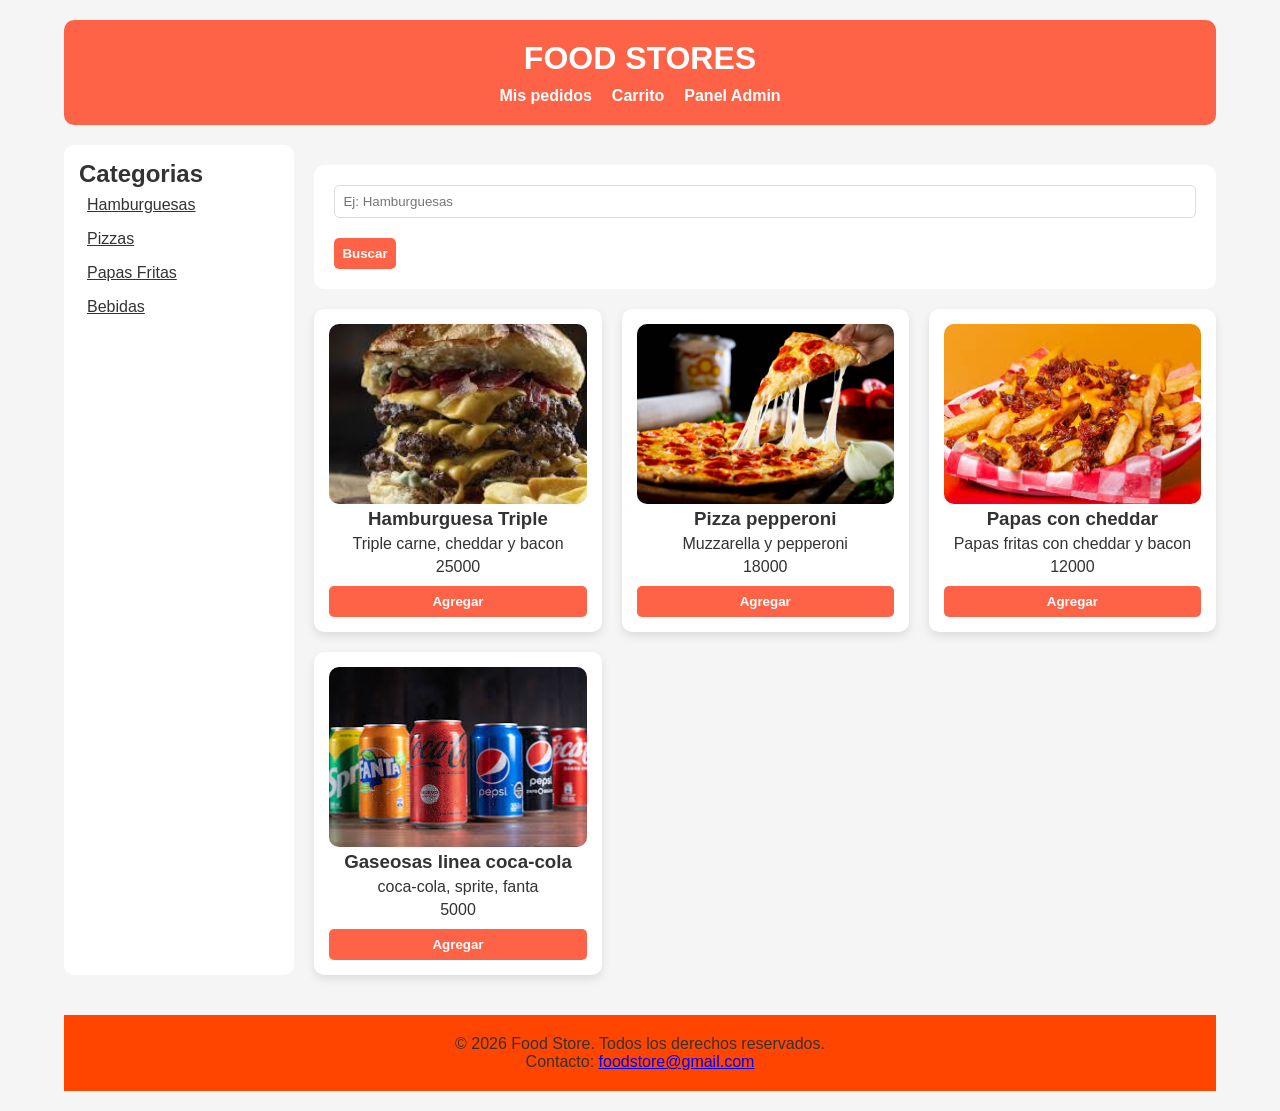
<file: index.html>
<!DOCTYPE html>
<html lang="es">
<head>
    <meta charset="UTF-8">
    <meta name="viewport" content="width=device-width, initial-scale=1.0">
    <link rel="stylesheet" href="css/styles.css">
    <link rel="icon" href="assets/img/favicon.png" type="image/png">
    <title>Food Store</title>
</head>
<body>
    <div class="container">
        <header>
            <h1>Food Stores</h1>
            <nav>
                <ul>
                    <li><a href="#">Mis pedidos</a></li>
                    <li><a href="#">Carrito</a></li>
                    <li><a href="admin.html">Panel Admin</a></li>
                </ul>
            </nav>
        </header>
        <div class="layout">

        
        <aside>
            <h2>Categorias</h2>
            <ul id="lista-categorias"></ul>
        </aside>
        <main>

            <form>
                <input type="text" placeholder="Ej: Hamburguesas"/>
                <button type="submit">Buscar</button>
            </form>
            
            <section id="contenedor-productos"></section>

        </main>
        </div>
        <footer>
            <p>© 2026 Food Store. Todos los derechos reservados.</p>
            <p>Contacto: <a href="#">foodstore@gmail.com</a></p>
        </footer>
    </div>
    <script src="./js/data.js"></script>
    <script src="./js/main.js"></script>
    </body>
</html>
</file>
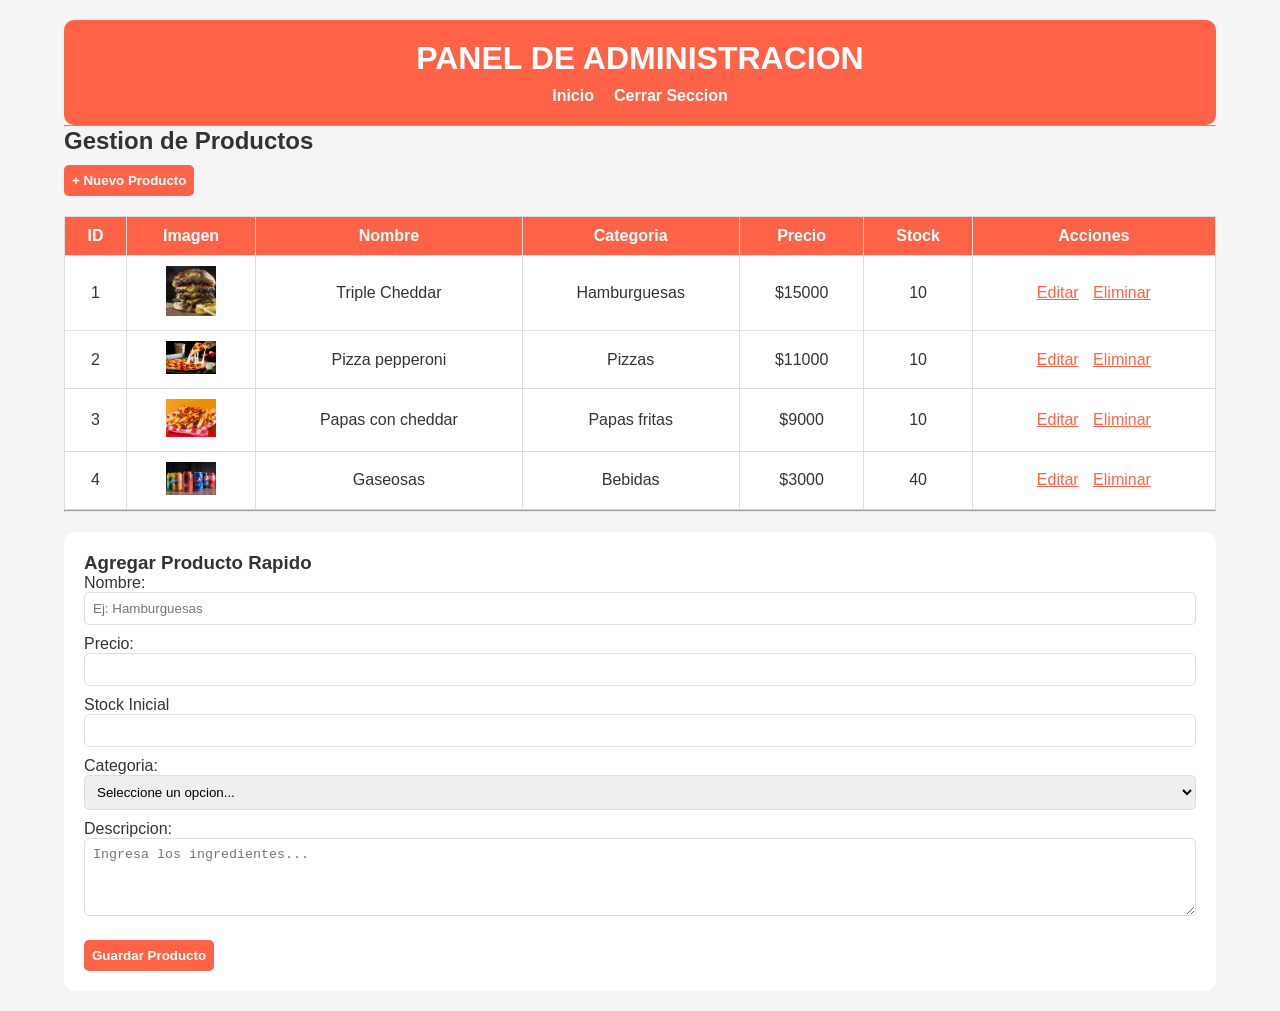
<file: admin.html>
<!DOCTYPE html>
<html lang="es">
<head>
    <meta charset="UTF-8">
    <meta name="viewport" content="width=device-width, initial-scale=1.0">
    <link rel="stylesheet" href="css/styles.css">
    <link rel="icon" href="assets/img/favicon.png" type="image/png">
    <title>Panel de Administracion</title>
</head>
<body>
    <div class="container">
    <header>
        <h1>Panel de Administracion</h1>
        <nav>
            <ul>
                <li><a href="index.html">Inicio</a></li>
                <li><a href="#">Cerrar Seccion</a></li>
            </ul>
        </nav>
    </header>
        
    <hr>

    <h2>Gestion de Productos</h2>
    <button>+ Nuevo Producto</button>
    
    <table border="1">
        <thead>
            <tr>
                <th>ID</th>
                <th>Imagen</th>
                <th>Nombre</th>
                <th>Categoria</th>
                <th>Precio</th>
                <th>Stock</th>
                <th>Acciones</th>
            </tr>
        </thead>

        <tbody>
            <tr>
                <td>1</td>
                <td><img src="assets/img/hambur.jpg" width="50" alt="Hamburguesa triple cheddar"></td>
                <td>Triple Cheddar</td>
                <td>Hamburguesas</td>
                <td>$15000</td>
                <td>10</td>
                <td>
                    <a href="#">Editar</a>
                    <a href="#">Eliminar</a>
                </td>
            </tr>
            <tr>
                <td>2</td>
                <td><img src="assets/img/pizza.jpg" width="50" alt="Pizza de pepperoni"></td>
                <td>Pizza pepperoni</td>
                <td>Pizzas</td>
                <td>$11000</td>
                <td>10</td>
                <td>
                    <a href="#">Editar</a>
                    <a href="#">Eliminar</a>
                </td>
            </tr>
            <tr>
                <td>3</td>
                <td><img src="assets/img/papas.jpg" width="50" alt="Papas fritas con cheddar"></td>
                <td>Papas con cheddar</td>
                <td>Papas fritas</td>
                <td>$9000</td>
                <td>10</td>
                <td>
                    <a href="#">Editar</a>
                    <a href="#">Eliminar</a>
                </td>
            </tr>
            <tr>
                <td>4</td>
                <td><img src="assets/img/gaseosas.jpg" width="50" alt="Gaseosas surtidas"></td>
                <td>Gaseosas</td>
                <td>Bebidas</td>
                <td>$3000</td>
                <td>40</td>
                <td>
                    <a href="#">Editar</a>
                    <a href="#">Eliminar</a>
                </td>
            </tr>
        </tbody>
    </table>

    <hr>

    <form> 
        <h3>Agregar Producto Rapido</h3>

        <label for="nombre">Nombre:</label>
        <input id="nombre" type="text" name="nombre" placeholder="Ej: Hamburguesas"/>
        
        <br>

        <label for="precio">Precio:</label>
        <input id="precio" type="number" name="Precio"/> 
        
        <br>

        <label for="stock">Stock Inicial</label>
        <input id="stock" type="number" name="Stock"/>

        <br>

        <label for="categoria">Categoria:</label>
        <select id="categoria" name="categoria">
            <option value="">Seleccione un opcion...</option>
            <option>Hamburguesas</option>
            <option>Pizzas</option>
            <option>Papas fritas</option>
            <option>Bebidas</option>
        </select>

        <br>

        <label for="descripcion">Descripcion:</label>
        <br>
        <textarea id="descripcion" name="descripcion" rows="4" cols="30" placeholder="Ingresa los ingredientes..."></textarea>
        
        <br>

        <button type="submit">Guardar Producto</button>

    </form>
    </div>
</body>
</html>
</file>
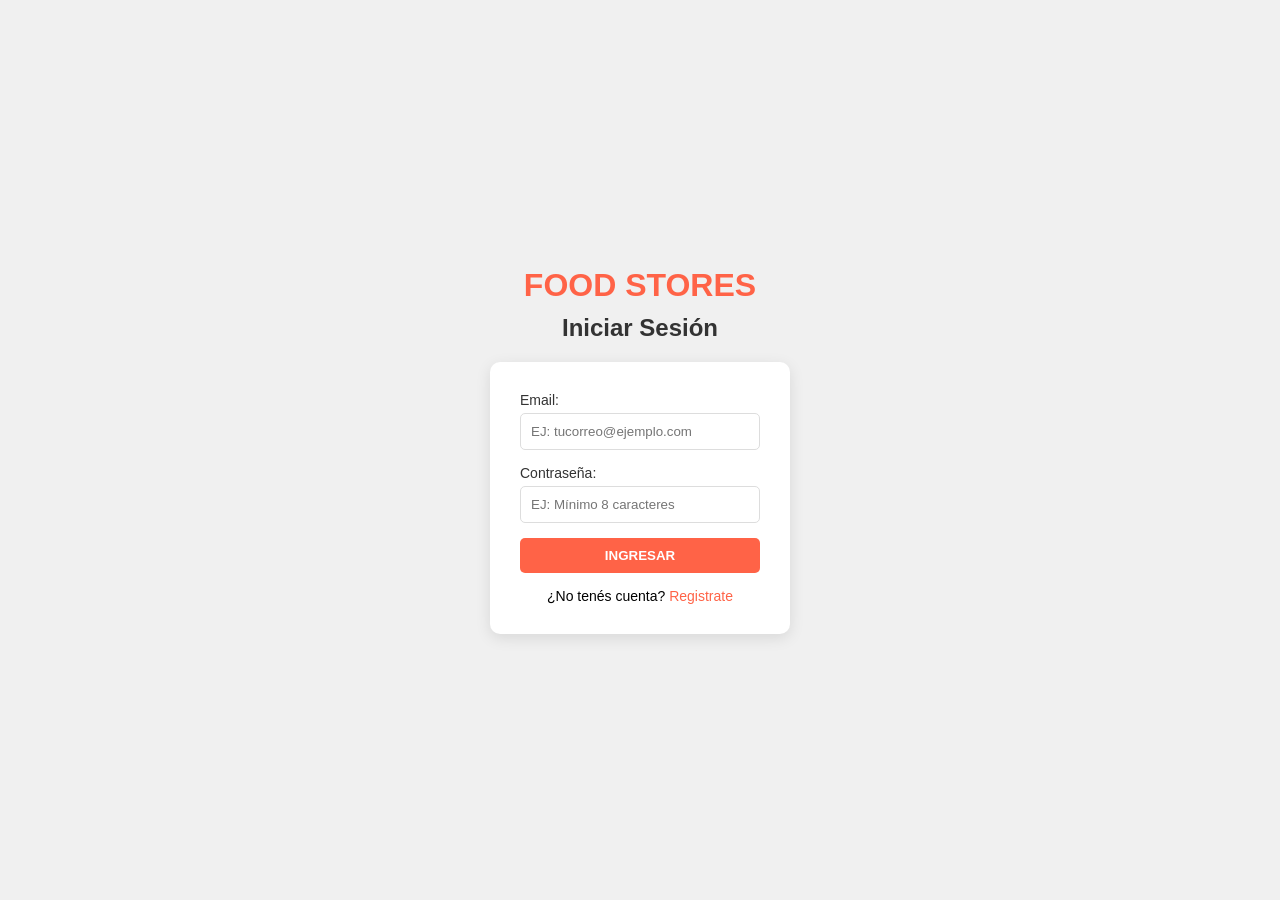
<file: login.html>
<!DOCTYPE html>
<html lang="es">
<head>
    <meta charset="UTF-8">
    <meta name="viewport" content="width=device-width, initial-scale=1.0">
    <link rel="stylesheet" href="css/login.css">
    <title>Food Store</title>
    <link rel="icon" href="assets/img/favicon.png" type="image/png">
</head>
<body>
    <div class="container">
        <h1>Food Stores</h1>
        <h2>Iniciar Sesión</h2>
        
        <form>
            <label for="email">Email:</label>
            <input id="email" type="email" placeholder="EJ: tucorreo@ejemplo.com" required/>
            
            <label for="password" >Contraseña:</label>
            <input id="password" type="password" placeholder="EJ: Mínimo 8 caracteres" required/>
            
            <button type="submit">INGRESAR</button>
            
            <p>¿No tenés cuenta? <a href="#">Registrate</a></p>
        </form>   
    </div>
</body>
</html>
</file>
<file: css/styles.css>
/* plantilla de colores */
:root {
  --color-primario: #ff6347;
  --color-secundario: #ff4500;
  --color-fondo: #f5f5f5;
  --color-texto: #333;
  --color-blanco: #fff;
  --color-borde: #ddd;
}

/* reset */
* {
  margin: 0;
  padding: 0;
  box-sizing: border-box;
}

/* body */
body {
  font-family: Arial, sans-serif;
  background-color: var(--color-fondo);
  color: var(--color-texto);
}

/* contenedor */
.container {
  width: 90%;
  max-width: 1200px;
  margin: 20px auto;
  
}

/* header */
header {
  background-color: var(--color-primario);
  color: var(--color-blanco);
  padding: 20px;
  border-radius: 10px;
  text-align: center;
}

header h1 {
  margin-bottom: 10px;
  text-transform: uppercase;
}

/* nav */
nav ul {
  display: flex;
  justify-content: center;
  gap: 20px;
  list-style: none;
}

nav a {
  color: var(--color-blanco);
  text-decoration: none;
  font-weight: bold;
}

nav a:hover {
  text-decoration: underline;
}
 
/* ----------------- index ----------------*/

/* menu lateral */

.layout {
  display: flex;
  gap: 20px;
  margin-top: 20px;
}

aside {
  width: 20%;
  background-color: var(--color-blanco);
  padding: 15px;
  border-radius: 10px;
}

aside ul {
  list-style: none;
}

aside a {
  display: block;
  padding: 8px;
  color: var(--color-texto);
}

aside a:hover {
  background-color: var(--color-borde);
}

/* contenido pricipal (mail) */
main {
  flex: 1;
}

/* buscador */
main form {
  margin-bottom: 20px;
}

main input {
  padding: 8px;
  width: 70%;
  border: 1px solid var(--color-borde);
  border-radius: 5px;
}

button {
  margin-top: 10px;
  padding: 8px;
  border: none;
  border-radius: 5px;
  background-color: var(--color-primario);
  color: var(--color-blanco);
  cursor: pointer;
  font-weight: bold;
  transition: background-color 0.2s;
}

button:hover {
  background-color: var(--color-secundario);
}

/* productos */
section h2 {
  grid-column: span 3;

}
/* contenedor de productos */
section#contenedor-productos {
  display: grid;
  grid-template-columns: repeat(3, 1fr); /* 3 columnas por defecto en pantallas grandes */
  gap: 20px; /* espacio entre productos */
  margin-top: 20px;
}

/* responsive: tablet */
@media (max-width: 900px) {
  section#contenedor-productos {
    grid-template-columns: repeat(2, 1fr); /* 2 columnas */
  }
}

/* responsive: móvil */
@media (max-width: 600px) {
  section#contenedor-productos {
    grid-template-columns: 1fr; /* 1 columna */
  }
}

article {
  background-color: var(--color-blanco);
  padding: 15px;
  border-radius: 10px;
  box-shadow: 0px 4px 10px rgba(0,0,0,0.1);
  text-align: center;
}

article img {
  width: 100%;
  height: 180px;
  object-fit: cover;
  border-radius: 10px;
}

article h3 {
  margin-bottom: 5px;
}

article p {
  margin-bottom: 5px;
}

article button {
  margin-top: 5px;
  width: 100%;
}

/* footer */
footer {
  margin-top: 40px;
  text-align: center;
  padding: 20px;
  background-color: #ff4500;
}

/* ----------------- admin --------------------------- */

/* tabla */
table {
  width: 100%;
  border-collapse: collapse;
  margin-top: 20px;
  background-color: var(--color-blanco);
}

th, td {
  padding: 10px;
  border: 1px solid var(--color-borde);
  text-align: center;
}

th {
  background-color: var(--color-primario);
  color: var(--color-blanco);
}

/* form de admin */
form {
  margin-top: 20px;
  background-color: var(--color-blanco);
  padding: 20px;
  border-radius: 10px;
}

form input,
form select,
form textarea {
  width: 100%;
  padding: 8px;
  margin-bottom: 10px;
  border: 1px solid var(--color-borde);
  border-radius: 5px;
}

/* hover links admin */
table a {
  margin: 0 5px;
  color: var(--color-primario);
}

table a:hover {
  text-decoration: underline;
}
</file>
<file: css/login.css>
/* plantilla de colores */
:root {
  --color-primario: #ff6347;
  --color-fondo: #f0f0f0;
  --color-texto: #333;
  --color-blanco: #fff;
  --color-borde: #ddd;
  --color-focus: #ff4500;
}

/* reset basico */
* {
  margin: 0;
  padding: 0;
  box-sizing: border-box;
}

/* body centra todo */
body {
  font-family: Arial, sans-serif;
  background-color: var(--color-fondo);
  display: flex;
  justify-content: center;
  align-items: center;
  height: 100vh;
}

/* contenedor en columna */
.container{
    display: flex;
    flex-direction: column;
    align-items: center;
}

/* contenedor (tarjeta) */
form {
  background-color: var(--color-blanco);
  padding: 30px;
  border-radius: 10px;
  box-shadow: 0px 4px 15px rgba(0,0,0,0.1);
  width: 300px;
}

/* titulos */
h1 {
  text-align: center;
  margin-bottom: 10px;
  text-transform: uppercase;
  color: var(--color-primario);
}

h2 {
  text-align: center;
  margin-bottom: 20px;
  color: var(--color-texto);
}

/* labels */
label {
  display: block;
  margin-bottom: 5px;
  color: var(--color-texto);
  font-size: 14px;
}

/* inputs */
input {
  width: 100%;
  padding: 10px;
  margin-bottom: 15px;
  border: 1px solid var(--color-borde);
  border-radius: 5px;
  outline: none;
}

/* focus en inputs */
input:focus {
  border-color: var(--color-focus);
}

/* boton */
button {
  width: 100%;
  padding: 10px;
  background-color: var(--color-primario);
  color: var(--color-blanco);
  border: none;
  border-radius: 5px;
  cursor: pointer;
  font-weight: bold;
}

/* Hover boton */
button:hover {
  background-color: var(--color-focus);
}

/* texto final */
p {
  margin-top: 15px;
  text-align: center;
  font-size: 14px;
}

/* link */
a {
  color: var(--color-primario);
  text-decoration: none;
}

a:hover {
  text-decoration: underline;
}
</file>
